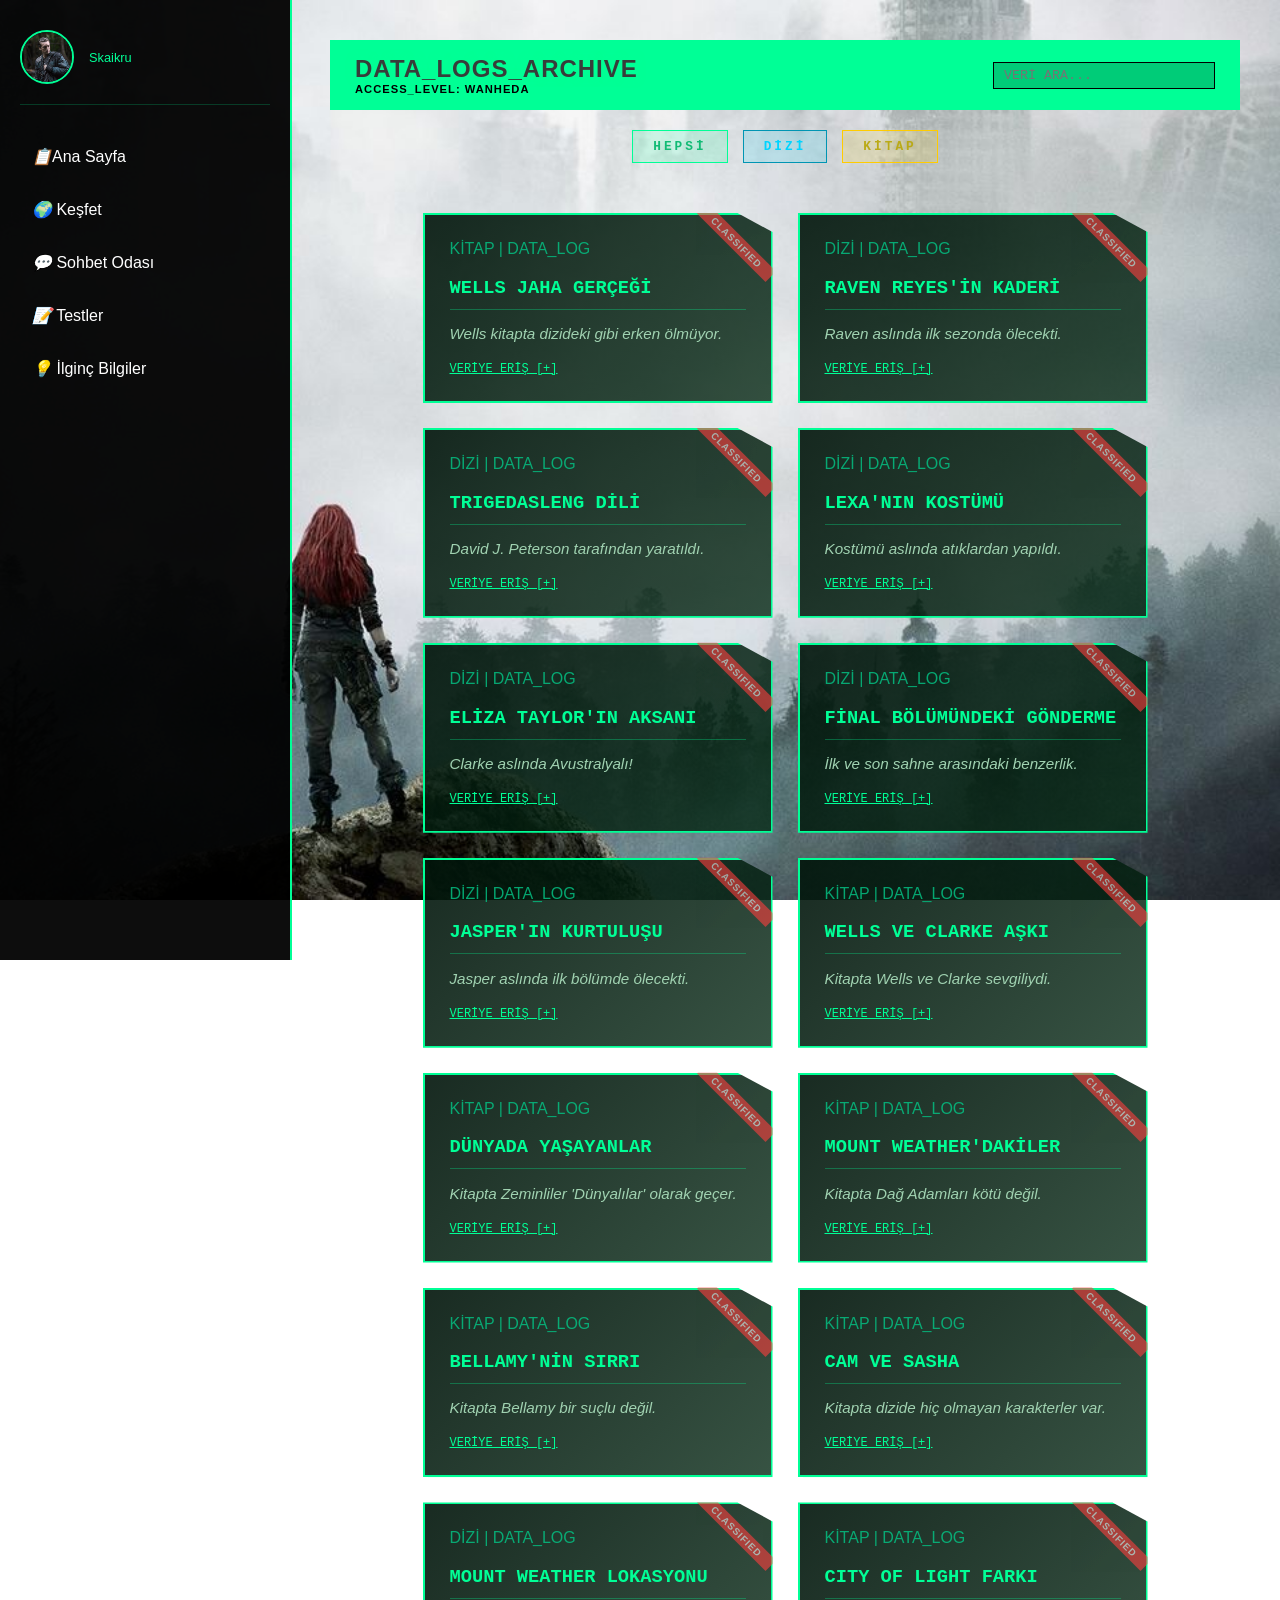
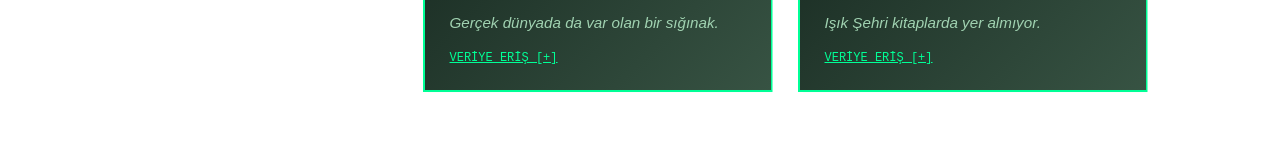
<file: bilgiler.html>
<!DOCTYPE html>
<html lang="tr">
<head>
    <meta charset="UTF-8">
    <title>ARK-OS | Veri Arşivi</title>
    <link rel="stylesheet" href="css/style.css">
</head>
<body class="bilgi-sayfasi">

    
<div class="sidebar">
    <div class="profil-kutu">
    <div class="profil-resim">
        <a href="profil.html">
            <img src="img/murphy.jpg" id="nav-avatar" alt="Profil" title="Profilime Git">
        </a>
    </div>
    <span id="nav-user-name" style="color:#00ff96; font-size:0.8rem; display:block; text-align:center; cursor:pointer;" onclick="location.href='profil.html'">Skaikru</span>
</div>

    <nav class="side-nav">
        <ul class="nav-links">
            <li><a href="anasayfa.html"><i class="icon">📋</i>Ana Sayfa</a></li>
            <li><a href="kesfet.html"><i class="icon">🌍</i> Keşfet </a></li>
            <li><a href="sohbet.html"><i class="icon">💬</i> Sohbet Odası</a></li>
            <li><a href="test.html"><i class="icon">📝</i> Testler </a></li>
            <li><a href="bilgiler.html"><i class="icon">💡</i> İlginç Bilgiler</a></li>
        
        </ul>
    </nav>
</div>
<div class="ana-icerik">
    <header class="terminal-header" style="display: flex; justify-content: space-between;  align-items: center; padding: 15px 25px;">
        <div class="baslik-grubu">
            <h1 class="sayfa-basligi" style="margin: 0; font-size: 1.5rem;">DATA_LOGS_ARCHIVE</h1>
            <p style="color: #000; font-size: 0.7rem; margin: 0; font-weight: bold;">ACCESS_LEVEL: WANHEDA</p>
        </div>
        
        <div class="arama-kutusu">
            <input type="text" id="bilgi-ara" placeholder="VERİ ARA..." onkeyup="filtrele()" 
                   style="background: rgba(0,0,0,0.2); border: 1px solid #000; color: #000; padding: 5px 10px; width: 200px; margin: 0;">
        </div>
    </header>
<div class="filtre-butonlari">
    <button onclick="kategoriFiltrele('HEPSİ')" class="filtre-btn hepsi">HEPSİ</button>
    <button onclick="kategoriFiltrele('DİZİ')" class="filtre-btn dizi">DİZİ</button>
    <button onclick="kategoriFiltrele('KİTAP')" class="filtre-btn kitap">KİTAP</button>
</div>
    <div class="bilgi-konteynir" id="bilgi-alani"></div>
</div>

    <div id="bilgi-modal" class="modal-gizli">
        <div class="modal-icerik">
            <span class="kapat-btn" onclick="modalKapat()">&times;</span>
            <div id="modal-govde">
                <h2 id="modal-baslik" style="color: #28f19e;"></h2>
               <hr style="border: 1px solid #00ff96; margin: 15px 0;">
                <p id="modal-detay" style="color: white; line-height: 1.6;"></p>
            </div>
        </div>
    </div>

    <script src="js/bilgiler.js"></script>
</body>

</html>
</file>
<file: css/style.css>
:root {
    --ana-neon: #00ff96;
    --arka-plan: rgba(0, 15, 10, 0.85);
    --yazi-rengi: rgba(5, 190, 129, 0.85);
    --hata-rengi: #ff3e3e;
    --terminal-font: 'Fira Code', monospace;
}

body {
    margin: 0;
    padding: 0;
  
    background: url('../img/yildiz.jpg') no-repeat fixed center/cover !important;
    color: rgba(5, 190, 129, 0.85);
    font-family: 'Segoe UI', sans-serif;
    min-height: 100vh;
    overflow-x: hidden;
    
}

#form-alani {
    background: rgba(0, 15, 10, 0.85);
    padding: 30px; 
    border: 1px solid #03100a;
    border-radius: 4px; 
    box-shadow: 0 0 20px rgba(0, 255, 150, 0.15); 
    backdrop-filter: blur(8px);
}

input {
    border: 1px solid #008855; 
    color: #26342e; 
    padding: 12px; 
    font-family: 'Fira Code', monospace;
    margin-bottom: 15px; 
    width: 250px; 
    outline: none; 
    transition: 0.3s; 
}

input:focus {
    border-color: #00ff96; 
    box-shadow: 0 0 12px rgba(0, 255, 150, 0.3); 
}


button, .inis-btn {
    padding: 15px 40px; 
    background: transparent; 
    border: 2px solid #00ff96; 
    color: #00ff96; 
    font-family: 'Fira Code', monospace; 
    font-weight: bold; 
    text-transform: uppercase; 
    letter-spacing: 3px; 
    cursor: pointer; 
    transition: all 0.3s ease; 
    position: relative; 
}

button:hover, .inis-btn:hover {
    background: #00ff96; 
    color: black; 
    box-shadow: 0 0 30px #00ff96; 
    letter-spacing: 5px; 
}

button:active, .inis-btn:active {
    transform: scale(0.92);
}

.inis-yazisi {
    font-family: 'Fira Code', monospace; 
    color: #00ff96; 
    font-size: 0.8rem; 
    margin-top: 15px; 
    text-transform: uppercase; 
    animation: yanSon 1.2s infinite; 
}

@keyframes yanSon {
    0% { opacity: 0.1; }
    50% { opacity: 1; }
    100% { opacity: 0.1; }
}

.merkez {
    display: flex;
    flex-direction: column;
    align-items: center;
    justify-content: center;
    height: 100vh;
    text-align: center;
    transition: transform 0.9s ease-out; 
    gap: 10px; 
}

#ust-bolum { 
    display: flex; 
    align-items: center; 
    justify-content: center; 
    gap: 20px; 
    margin-bottom: 0; 
}

#site-adi {
    font-family: 'Fira Code', monospace; 
    font-size: 5.5rem; 
    font-weight: bold; 
    letter-spacing: 12px; 
    color: #000000; 
    text-shadow: 0 0 15px rgba(0, 255, 150, 0.7), 0 0 30px rgba(0, 255, 150, 0.3); 
    margin: 0; 
    display: inline-block; 
}

.acilis-mesaji {
    font-family: var(--terminal-font);
    font-size: 1.5rem;
    color: #0563b5;
    text-shadow: 0 0 10px rgba(243, 255, 250, 0.5);
    margin-top: 10px;
    text-transform: uppercase;
    letter-spacing: 3px;
}
.gorunur { 
    opacity: 1; 
    display: block; 
    transition: opacity 1s ease-in; 
}

.dunya {
    width: 100px; 
    height: 100px; 
    background: url('https://upload.wikimedia.org/wikipedia/commons/thumb/2/22/Earth_Western_Hemisphere_transparent_background.png/1200px-Earth_Western_Hemisphere_transparent_background.png');
    background-size: cover;
    border-radius: 50%;
    box-shadow: 0 0 30px rgba(255, 255, 255, 0.6), inset 0 0 15px rgba(255, 255, 255, 0.3); 
    animation: don 20s linear infinite; 
}
@keyframes don { from { transform: rotate(0deg); } to { transform: rotate(360deg); } }

.yukari-kay { transform: translateY(-14vh); } 
.gizli { opacity: 0; display: none; }

.gorunur { opacity: 1; display: block; transition: opacity 15s ease-in; }


.sidebar {
    width: 250px;
    height: 100vh;
    background: rgba(0, 0, 0, 0.95);
    border-right: 2px solid #00ff96;
    position: fixed;
    top: 0; left: 0;
    display: flex;
    flex-direction: column;
    padding: 30px 20px;
    z-index: 1000;
}

.profil-kutu {
    display: flex;
    align-items: center;
    gap: 15px;
    margin-bottom: 30px;
    padding-bottom: 20px;
    border-bottom: 1px solid rgba(0, 255, 150, 0.2);
}

.profil-resim {
    width: 50px; 
    height: 50px;
    border-radius: 50%; 
    border: 2px solid #00ff96;
    overflow: hidden;
}
.profil-resim img {
     width: 100%; 
     height: 100%; 
     object-fit: cover; }

.side-nav ul { 
    list-style: none; 
    padding: 0; 
    margin: 0; 
}
.side-nav li { 
    margin-bottom: 10px; 
}
.side-nav a  { 
    color: white; 
    text-decoration: none; 
    display: block;
    padding: 12px; 
    border-radius: 5px; 
    transition: 0.3s;
}
.side-nav a:hover {
    background: rgba(0, 255, 150, 0.1);
    color: #00ff96; 
    padding-left: 20px;
    box-shadow: inset 4px 0 0 #00ff96;
}

/* --- 4. ANA İÇERİK VE KARTLAR (BİRLEŞTİRİLDİ) --- */
.ana-icerik { margin-left: 290px; padding: 40px; }

.sayfa-basligi {
    font-size: 3rem; color: #373d3a;
    text-shadow: 0 0 10px rgba(0, 255, 150, 0.5);
    margin-bottom: 30px;
}

.kart-dizilimi { 
    display: flex; 
    flex-wrap: wrap; 
    gap: 20px; }

.kart {
    flex: 1 1 250px;
    max-width: 300px;
    background: rgba(10, 10, 10, 0.8);
    border: 1px solid #7b30f3;
    border-radius: 12px;
    padding: 15px;
    text-align: center;
    backdrop-filter: blur(5px);
    transition: 0.3s;
}
.kart:hover { 
    transform: translateY(-5px); 
    box-shadow: 0 0 20px rgba(0, 255, 150, 0.4); }

.kart-resim {
    width: 100%; 
    height: 150px;
    overflow: hidden; 
    border-radius: 8px;
    margin-bottom: 15px; 
    border: 1px solid rgba(0, 255, 150, 0.3);
}
.kart-resim img { 
    width: 100%; 
    height: 100%; 
    object-fit: cover; 
    transition: 0.5s;
}
.kart:hover .kart-resim img { transform: scale(1.1); }

.unvan {
    display: block; 
    color: #f76262df; 
    font-weight: bold;
    margin-top: 5px; 
    text-transform: uppercase; 
    font-size: 0.85rem;
}

.ozet { 
    font-size: 0.8rem; 
    color: #ccc; 
    margin-top: 10px; 
    font-style: italic; 
    line-height: 1.4; 
}

.modal-gizli {
    display: none;          
    position: fixed;      
    z-index: 2000;        
    left: 0; 
    top: 0;
    width: 100%;          
    height: 100%;          
    background-color: rgba(0, 0, 0, 0.9);
    backdrop-filter: blur(8px); 
}

.modal-icerik {
    background: rgba(10, 20, 15, 0.98); 
    margin: 10% auto;      
    padding: 40px;
    border: 2px solid #00ff96; 
    width: 90%;            
    max-width: 500px;       
    text-align: center;
    border-radius: 15px;   
    box-shadow: 0 0 40px rgba(0, 255, 150, 0.3); 
    position: relative;    
    animation: modalGiris 0.5s cubic-bezier(0.175, 0.885, 0.32, 1.275); 
}

.kapat-btn {
    position: absolute;   
    right: 20px; 
    top: 15px;
    color: #00ff96;
    font-size: 30px;
    font-weight: bold;
    cursor: pointer;        
    transition: 0.3s;
}

.kapat-btn:hover {
    color: #ff4d4d;         
    transform: rotate(90deg); 
}


@keyframes modalGiris {
    from { transform: scale(0.5); opacity: 0; }
    to { transform: scale(1); opacity: 1; }   
}


.sohbet-body {
    margin: 0;
    padding: 0;
    padding-left: 250px; 
    box-sizing: border-box;   
    height: 100vh;
    display: flex;
    align-items: center;
    justify-content: center;
    font-family: 'Fira Code', monospace;
}

.terminal-pencere {
    width: 90%; 
    max-width: 800px;
    height: 500px;
    background: rgba(0, 15, 10, 0.85); 
    border: 2px solid #00ff96; 
    border-radius: 8px;
    box-shadow: 0 0 30px rgba(0, 255, 150, 0.3);
    display: flex;
    flex-direction: column;
    overflow: hidden;
    backdrop-filter: blur(10px); 
}

.terminal-header {
    background: #00ff96;
    color: #000;
    padding: 10px 20px;
    display: flex;
    justify-content: space-between;
    font-weight: bold;
    font-size: 0.9rem;
    letter-spacing: 1px;
}


#mesaj-alani {
    flex: 1;
    padding: 25px;
    overflow-y: auto;
    color: #00ff96;
    display: flex;
    flex-direction: column;
    gap: 15px;
}

.mesaj-balonu {
    background: rgba(0, 255, 150, 0.05);
    border: 1px solid rgba(0, 255, 150, 0.4);
    border-left: 5px solid #00ff96; 
    padding: 12px 18px;
    border-radius: 4px;
    max-width: 80%;
    align-self: flex-start;
    animation: yaziGel 0.3s ease-out; 
}

@keyframes yaziGel {
    from { opacity: 0; transform: translateX(-10px); }
    to { opacity: 1; transform: translateX(0); }
}

.sistem-notu { 
    font-style: italic; 
    opacity: 0.7; 
    font-size: 0.85rem; 
}


.terminal-footer {
    padding: 20px;
    display: flex;
    gap: 12px;
    background: rgba(0, 0, 0, 0.4);
    border-top: 1px solid rgba(0, 255, 150, 0.2);
}

#mesaj-input {
    flex: 1;
    background: rgba(0, 0, 0, 0.6);
    border: 1px solid #00ff96;
    color: #00ff96; 
    padding: 12px;
    border-radius: 5px;
    outline: none;
    font-family: 'Fira Code', monospace;
}

#gonder-btn {
    background: #00ff96;
    color: #000;
    border: none;
    padding: 0 30px;
    font-weight: bold;
    border-radius: 5px;
    cursor: pointer;
    transition: 0.3s;
}

#gonder-btn:hover {
    background: #00cc78;
    box-shadow: 0 0 20px #00ff96;
}

.merkez-icerik {
    text-align: center;
    padding-top: 50px;
}

.test-buton-grubu {
    display: grid;
    grid-template-columns: 1fr 1fr;
    gap: 20px;
    padding: 20px;
}

.secenek {
    display: block;
    background: rgba(0, 255, 150, 0.1);
    border: 1px solid rgba(0, 255, 150, 0.3);
    padding: 15px;
    margin-bottom: 10px;
    cursor: pointer;
    transition: 0.3s;
    border-radius: 5px;
}

.secenek:hover {
    background: rgba(0, 255, 150, 0.2);
    border-color: #00ff96;
}

.gizli { display: none !important; }

.sonuc-kart {
    display: flex;
    flex-direction: column;
    align-items: center;
    padding: 10px;
}

.sonuc-img {
    width: 200px;
    height: 200px;
    object-fit: cover; 
    border: 3px solid #00ff96;
    border-radius: 50%; 
    box-shadow: 0 0 20px rgba(0, 255, 150, 0.5);
    animation: resimParlama 2s infinite alternate;
}

@keyframes resimParlama {
    from { box-shadow: 0 0 10px rgba(0, 255, 150, 0.3); }
    to { box-shadow: 0 0 30px rgba(0, 255, 150, 0.7); }
}

.inis-btn {
    background: transparent;
    border: 1px solid #00ff96;
    color: #00ff96;
    padding: 10px 20px;
    cursor: pointer;
    margin-top: 15px;
    transition: 0.3s;
}

.inis-btn:hover {
    background: #00ff96;
    color: #000;
}


.bilgi-konteynir {
    display: grid;
    grid-template-columns: repeat(auto-fit, minmax(300px, 350px)); 
    gap: 25px;
    padding: 30px;
    justify-content: center; 
   
    margin: 0 auto;
    max-width: calc(100% - 20px); 
}
.bilgi-kart {
    background: linear-gradient(135deg, rgba(0, 20, 10, 0.9), rgba(5, 40, 20, 0.8));
    border: 2px solid #00ff96;
    clip-path: polygon(0% 0%, 90% 0%, 100% 10%, 100% 100%, 0% 100%);
    padding: 25px;
    position: relative;
    cursor: pointer;
    transition: all 0.4s cubic-bezier(0.175, 0.885, 0.32, 1.275);
    box-shadow: 5px 5px 0px rgba(0, 255, 150, 0.1);
}

.bilgi-kart:hover {
    transform: scale(1.03);
    box-shadow: 0 0 20px rgba(0, 255, 150, 0.3);
    background: rgba(0, 40, 20, 0.9);
}


.bilgi-kart::before {
    content: "CLASSIFIED";
    position: absolute;
    top: 20px;
    right: -15px;
    background: #ff3e3e;
    color: white;
    font-size: 0.6rem;
    padding: 2px 15px;
    transform: rotate(45deg);
    font-weight: bold;
    letter-spacing: 1px;
    opacity: 0.6;
}

.bilgi-kart h3 {
    color: #00ff96;
    font-family: 'Fira Code', monospace;
    text-transform: uppercase;
    border-bottom: 1px solid rgba(0, 255, 150, 0.3);
    padding-bottom: 10px;
    margin-bottom: 15px;
}

.bilgi-kart p {
    color: #a0d2b1;
    font-style: italic;
    font-size: 0.95rem;
}

.kart-footer {
    margin-top: 20px;
    font-family: 'Fira Code', monospace;
    color: #00ff96;
    font-size: 0.75rem;
    text-decoration: underline;
}

.filtre-butonlari {
    text-align: center;
    margin: 20px 0;
    display: flex;
    justify-content: center;
    gap: 15px;
}

.filtre-btn {
    background: rgba(0, 255, 150, 0.15) !important; 
    color: #12bb75 !important;
    border: 1px solid #00ff96 !important;
    padding: 8px 20px;
    font-family: 'Fira Code', monospace;
    font-size: 0.8rem;
    cursor: pointer;
    transition: all 0.3s ease;
    text-transform: uppercase;
    font-weight: bold;
}


.filtre-btn:hover {
    background: #00ff96 !important;
    color: #000 !important;
    box-shadow: 0 0 15px #00ff96;
}


.filtre-btn.dizi {
    background: rgba(0, 212, 255, 0.15) !important;
    border-color: #0095b3 !important;
    color: #00d4ff !important;
}
.filtre-btn.dizi:hover { background: #00d4ff !important; color: #000 !important; }

.filtre-btn.kitap {
    background: rgba(255, 204, 0, 0.15) !important;
    border-color: #ffcc00 !important;
    color: #b9a911f8 !important;
}
.filtre-btn.kitap:hover { background: #ffcc00 !important; color: #000 !important; }


#bilgi-modal {
    display: none; 
    position: fixed; 
    z-index: 99999;
    left: 0;
    top: 0;
    width: 100vw; 
    height: 100vh; 
    background-color: rgba(0, 0, 0, 0.9); 
    backdrop-filter: blur(10px);
}

#bilgi-modal.aktif {
    display: flex !important; 
    align-items: center; 
    justify-content: center;
}

.modal-icerik {
    background: #000b05;
    border: 2px solid #00ff96;
    padding: 30px;
    max-width: 500px;
    border-radius: 10px;
    box-shadow: 0 0 50px rgba(0, 255, 150, 0.4);
    position: relative;
    animation: modalAcilis 0.3s ease-out; 
}

@keyframes modalAcilis {
    from { transform: scale(0.8); opacity: 0; }
    to { transform: scale(1); opacity: 1; }
}

.kapat-btn {
    position: absolute;
    top: 10px;
    right: 15px;
    color: #00ff96;
    font-size: 28px;
    font-weight: bold;
    cursor: pointer;
    transition: 0.3s;
}

.kapat-btn:hover {
    color: #ff3e3e;
    transform: scale(1.2);
}

.profil-resim img {
    transition: 0.3s;
    cursor: pointer;
}

.profil-resim img:hover {
    transform: scale(1.1);
    border-color: #fff;
    box-shadow: 0 0 15px var(--ana-neon);
}
</file>
